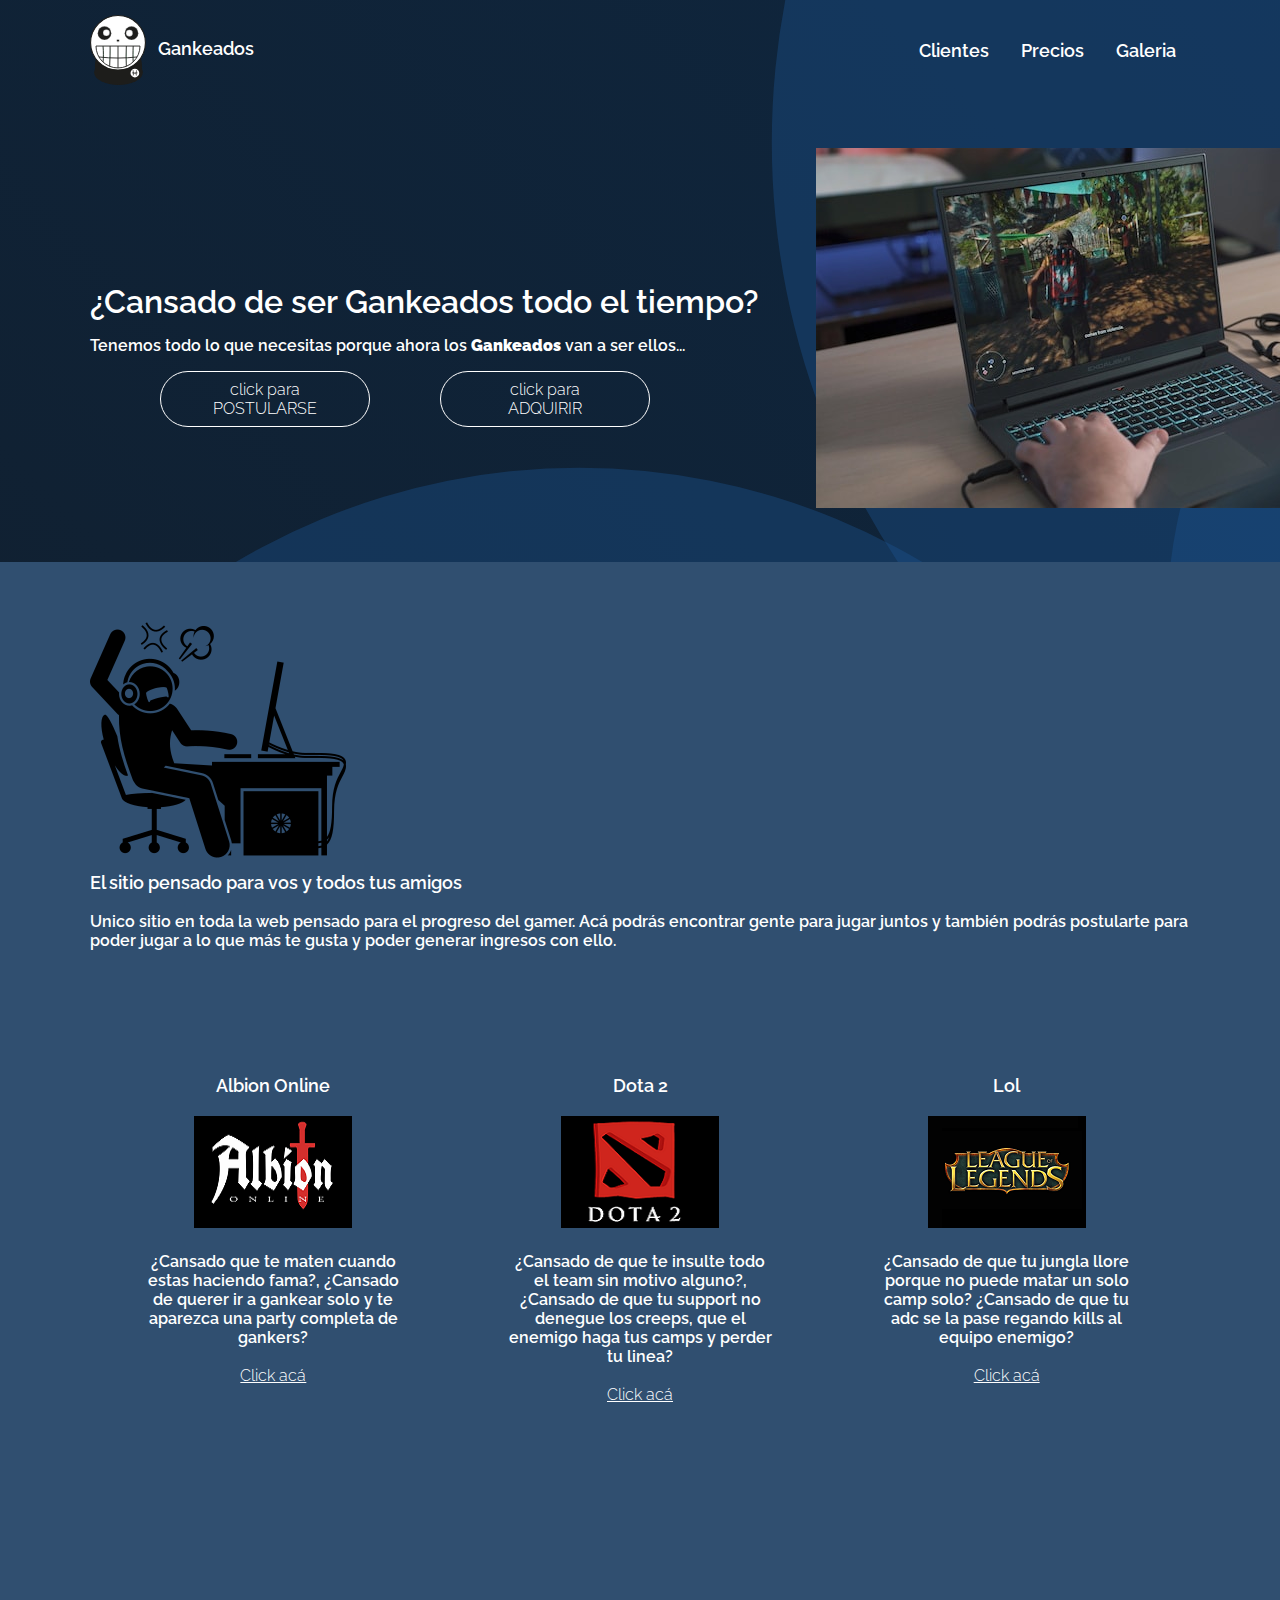
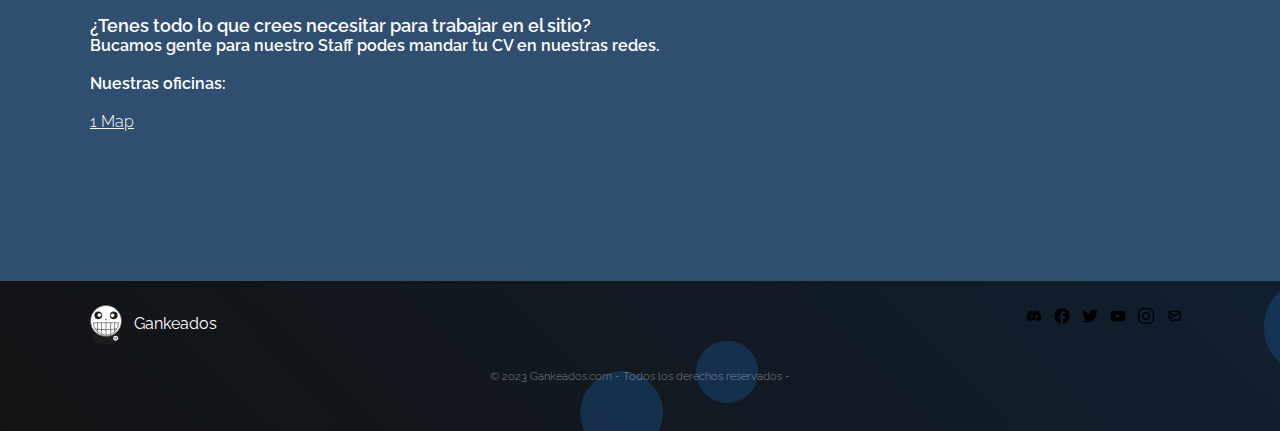
<file: index.html>
<!doctype html>
<html lang="en">
<head>
    <meta charset="UTF-8">
    <meta name="viewport" content="width=device-width, initial-scale=1.0">
    <title>Gankeados</title>       
    <link rel="stylesheet" href="https://necolas.github.io/normalize.css/8.0.1/normalize.css">
    <link rel="stylesheet" href="css/estilos.css">
    <link rel="shortcut icon" href="img/logo.svg"> 
</head>
<body>
    <header>
            <div id="logoTop">
            <a href="index.html">
            <img src="img/logo.svg" alt="logo">
            Gankeados
            </a>
            <!-- Nav -->
            <nav>
                
                <a href="clientes.html">Clientes</a>  
                <a href="precios.html">Precios</a>              
                <a href="galeria.html">Galeria</a>
                
            </nav>
        </div>
            
        <section id="fotoIndex">
            <div id="textoFoto">
                <h1>¿Cansado de ser Gankeados todo el tiempo?</h1>
                <p>
                    Tenemos todo lo que necesitas porque ahora los <strong>Gankeados</strong> van a ser ellos...
                </p>

                <div id="cta">
                    <a href="registro.html">
                        click para <br>                        
                        POSTULARSE
                    </a>
                    <a href="registro.html">
                        click para <br>                        
                        ADQUIRIR
                    </a>
                </div>

            </div>
            <img src="img/pc.jpg" alt="pc">
            
        </section>
        <!-- fin banner -->
    </header>
    
    <main>

        <section>
            <div id="bloque">
                <img src="img/1.png" alt="gamer">
                <h3> El sitio pensado para vos y todos tus amigos</h3>
                <br><p>Unico sitio en toda la web pensado para el progreso del gamer. Acá podrás encontrar gente para jugar juntos y también podrás postularte para poder jugar a lo que más te gusta y poder generar ingresos con ello.</p>
            </div>
        </section>        
        <section>
            <div class="filas">
                
                <div class="conteiner">
                    <h2>Albion Online</h2>
                    <img class="fotito" src="img/albion.png" alt="">
                    <p>¿Cansado que te maten cuando estas haciendo fama?, ¿Cansado de querer ir a gankear solo y te aparezca una party completa de gankers?</p>
                    <br><a href="registro.html">Click acá</a>
                </div>
        
                <div class="conteiner">
                    <h2>Dota 2</h2>
                    <img class="fotito" src="img/dota.png" alt="">
                    <p>¿Cansado de que te insulte todo el team sin motivo alguno?, ¿Cansado de que tu support no denegue los creeps, que el enemigo haga tus camps y perder tu linea? </p>
                    <br><a href="registro.html">Click acá</a>
                </div>
        
                <div class="conteiner">
                    <h2>Lol</h2>
                    <img class="fotito" src="img/lol.png" alt="">
                    <p>¿Cansado de que tu jungla llore porque no puede matar un solo camp solo? ¿Cansado de que tu adc se la pase regando kills al equipo enemigo?</p>
                    <br><a href="registro.html">Click acá</a>
                </div>
            </div> 
               
                
            
        </section>
            <section>
                <div id="bloque2">
                    <h3>¿Tenes todo lo que crees necesitar para trabajar en el sitio?</h3>
                    <p>Bucamos gente para nuestro Staff podes mandar tu CV en nuestras redes.</p>
                    <p><br>Nuestras oficinas:</p><br>

                </div>

                <!--mapa google-->
                <div id="wrapper-9cd199b9cc5410cd3b1ad21cab2e54d3">
                    <div id="map-9cd199b9cc5410cd3b1ad21cab2e54d3"></div><script>(function () {
                    var setting = {"query":"Av. Rivadavia 4423, Buenos Aires, Argentina","width":362,"height":277,"satellite":false,"zoom":13,"placeId":"ChIJDf3HyFzKvJURwZPtld3lMaY","cid":"0xa631e5dd95ed93c1","coords":[-34.6143564,-58.4281477],"lang":"es","queryString":"Av. Rivadavia 4423, Buenos Aires, Argentina","centerCoord":[-34.6143564,-58.4281477],"id":"map-9cd199b9cc5410cd3b1ad21cab2e54d3","embed_id":"944607"};
                    var d = document;
                    var s = d.createElement('script');
                    s.src = 'https://1map.com/js/script-for-user.js?embed_id=944607';
                    s.async = true;
                    s.onload = function (e) {
                      window.OneMap.initMap(setting)
                    };
                    var to = d.getElementsByTagName('script')[0];
                    to.parentNode.insertBefore(s, to);
                  })();</script><a href="https://1map.com/es/map-embed">1 Map</a></div>
                <!--mapa google-->

               </section>
    </main>
    <footer>
        <div id="bottom">
                <a id="logo-footer" href="index.html">
                <img src="img/logo.svg" alt="logo">
                <strong>Gankeados</strong>
            </a>
            <!-- redes sociales -->
            <div id="social">
                <a target="_blank" href="https://discord.gg/hu89XrZhAB"><img src="img/discord.svg" alt="discord"></a>
                <a target="_blank" href="https://www.facebook.com/"><img src="img/facebook.svg" alt="facebook"></a>
                <a target="_blank" href="https://twitter.com/"><img src="img/twitter.svg" alt="twitter"></a>
                <a target="_blank" href="https://www.youtube.com/"><img src="img/youtube.svg" alt="youtube"></a>
                <a target="_blank" href="https://www.instagram.com/"><img src="img/instagram.svg" alt="instagram"></a>
                <a href=”mailto:contactgar@a.com”><img src="img/bx-mail-send.svg" alt="mail"></a>
            </div>
        </div>
        <div id="copyright">&copy; 2023 Gankeados.com - Todos los derechos reservados -</div>
    </footer>

</body>
</html>
</file>
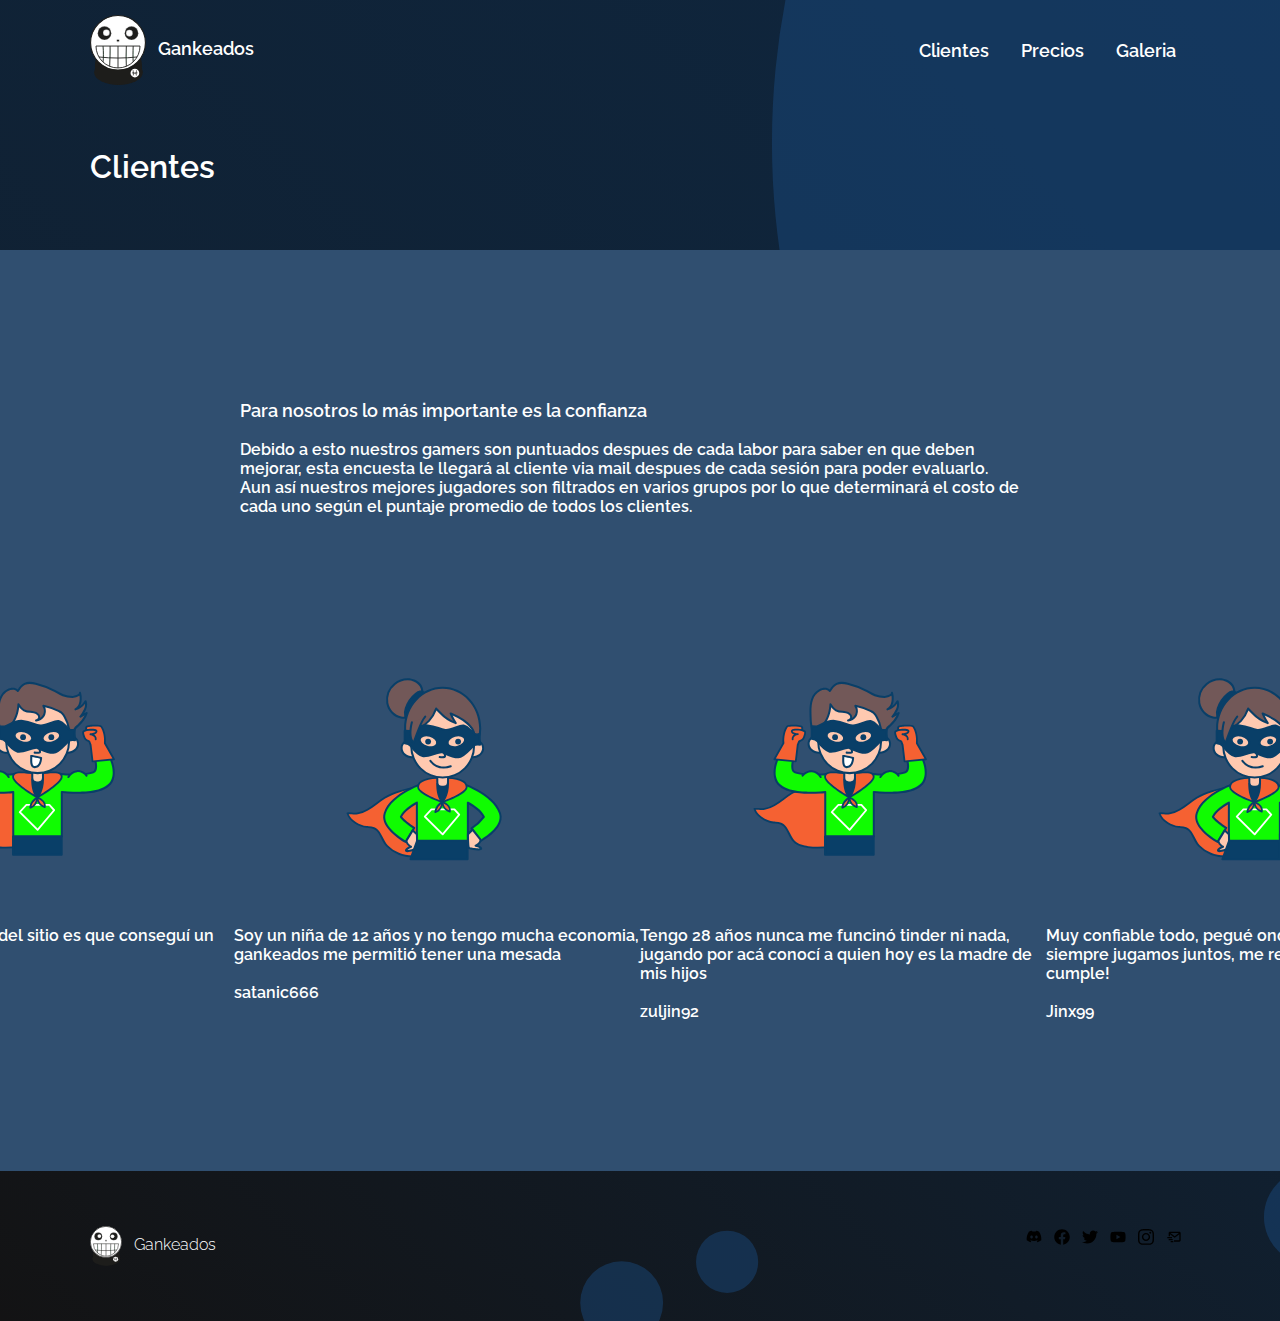
<file: clientes.html>
<!doctype html>
<html lang="en">
<head>
    <meta charset="UTF-8">
    <meta name="viewport"
          content="width=device-width, user-scalable=no, initial-scale=1.0, maximum-scale=1.0, minimum-scale=1.0">
    <meta http-equiv="X-UA-Compatible" content="ie=edge">
    <title>Gankeados</title>
    <link rel="stylesheet" href="css/estilos.css">
    <link rel="shortcut icon" href="img/logo.svg"> 
</head>
<body>
    <header>
        
            <div id="logoTop">
            <a href="index.html">
            <img src="img/logo.svg">
            Gankeados
            </a>
            <!-- Nav -->
            <nav>
                <a href="clientes.html">Clientes</a>  
                <a href="precios.html">Precios</a>              
                <a href="galeria.html">Galeria</a>
            </nav>
        </div>
        
        <h1>Clientes</h1>
        <!-- fin banner -->
    </header>
        <main>

            <div class="boxbox">
                <h3>Para nosotros lo más importante es la confianza</h3>
                <p><br>Debido a esto nuestros gamers son puntuados despues de cada labor para saber en que deben mejorar, esta encuesta le llegará al cliente via mail despues de cada sesión para poder evaluarlo.</p>
                <p>Aun así nuestros mejores jugadores son filtrados en varios grupos por lo que determinará el costo de cada uno según el puntaje promedio de todos los clientes.</p>
            </div>
            <div class="filas">
                <div class="cliente">
                    <img src="img/Super Man_Outline.svg" alt="avatar">
                    <p>Lo que más me gustó del sitio es que conseguí un nuevo amigo</p>
                    <br>
                    <p class="nombre">tuvieja69</p>
                </div>

                <div class="cliente">
                    <img src="img/Super Woman_Outline.svg" alt="avatar">
                    <p>Soy un niña de 12 años y no tengo mucha economia, gankeados me permitió tener una mesada</p>
                    <br>
                    <p class="nombre">satanic666</p>
                </div>

                <div class="cliente">
                    <img src="img/Super Man_Outline.svg" alt="avatar">
                    <p>Tengo 28 años nunca me funcinó tinder ni nada, jugando por acá conocí a quien hoy es la madre de mis hijos</p>
                    <br>
                    <p class="nombre">zuljin92</p>
                </div>

                <div class="cliente">
                    <img src="img/Super Woman_Outline.svg" alt="avatar">
                    <p>Muy confiable todo, pegué onda con un chico que siempre jugamos juntos, me regalo una skin para mi cumple!</p>
                    <br>
                    <p class="nombre">Jinx99</p>
                </div>
            </div>
           

    </main>
        <footer>
        
            <div id="bottom">
                <!-- logo + texto -->
                <a href="index.html">
                    <img src="img/logo.svg">
                    Gankeados
                </a>
                <!-- redes sociales -->
                <div id="social">
                    <a target="_blank" href="https://discord.gg/hu89XrZhAB"><img src="img/discord.svg" alt="discord"></a>
                    <a target="_blank" href="https://www.facebook.com/"><img src="img/facebook.svg" alt="facebook"></a>
                    <a target="_blank" href="https://twitter.com/"><img src="img/twitter.svg" alt="twitter"></a>
                    <a target="_blank" href="https://www.youtube.com/"><img src="img/youtube.svg" alt="youtube"></a>
                    <a target="_blank" href="https://www.instagram.com/"><img src="img/instagram.svg" alt="instagram"></a>
                    <a href=”mailto:contactgar@a.com”><img src="img/bx-mail-send.svg" alt="mail"></a>
                </div>
            </div>
    </footer>

</body>
</html>
</file>
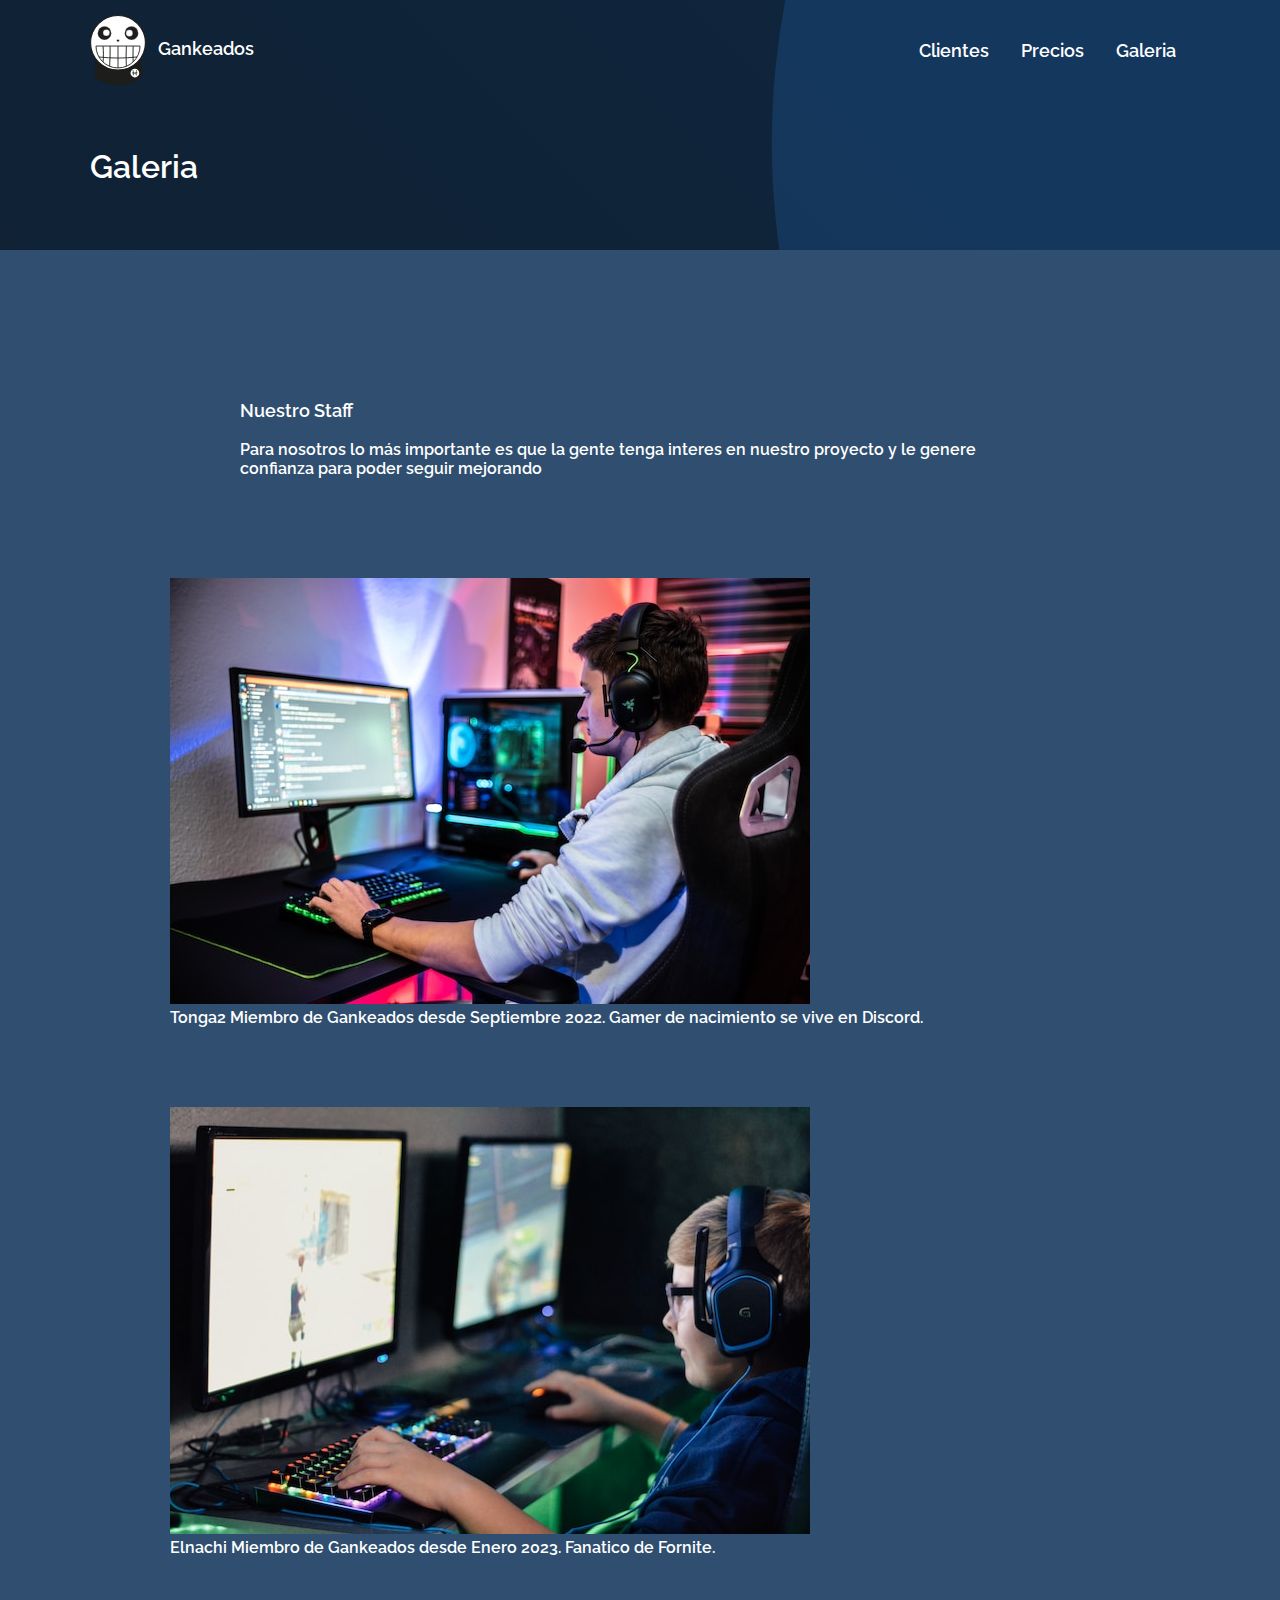
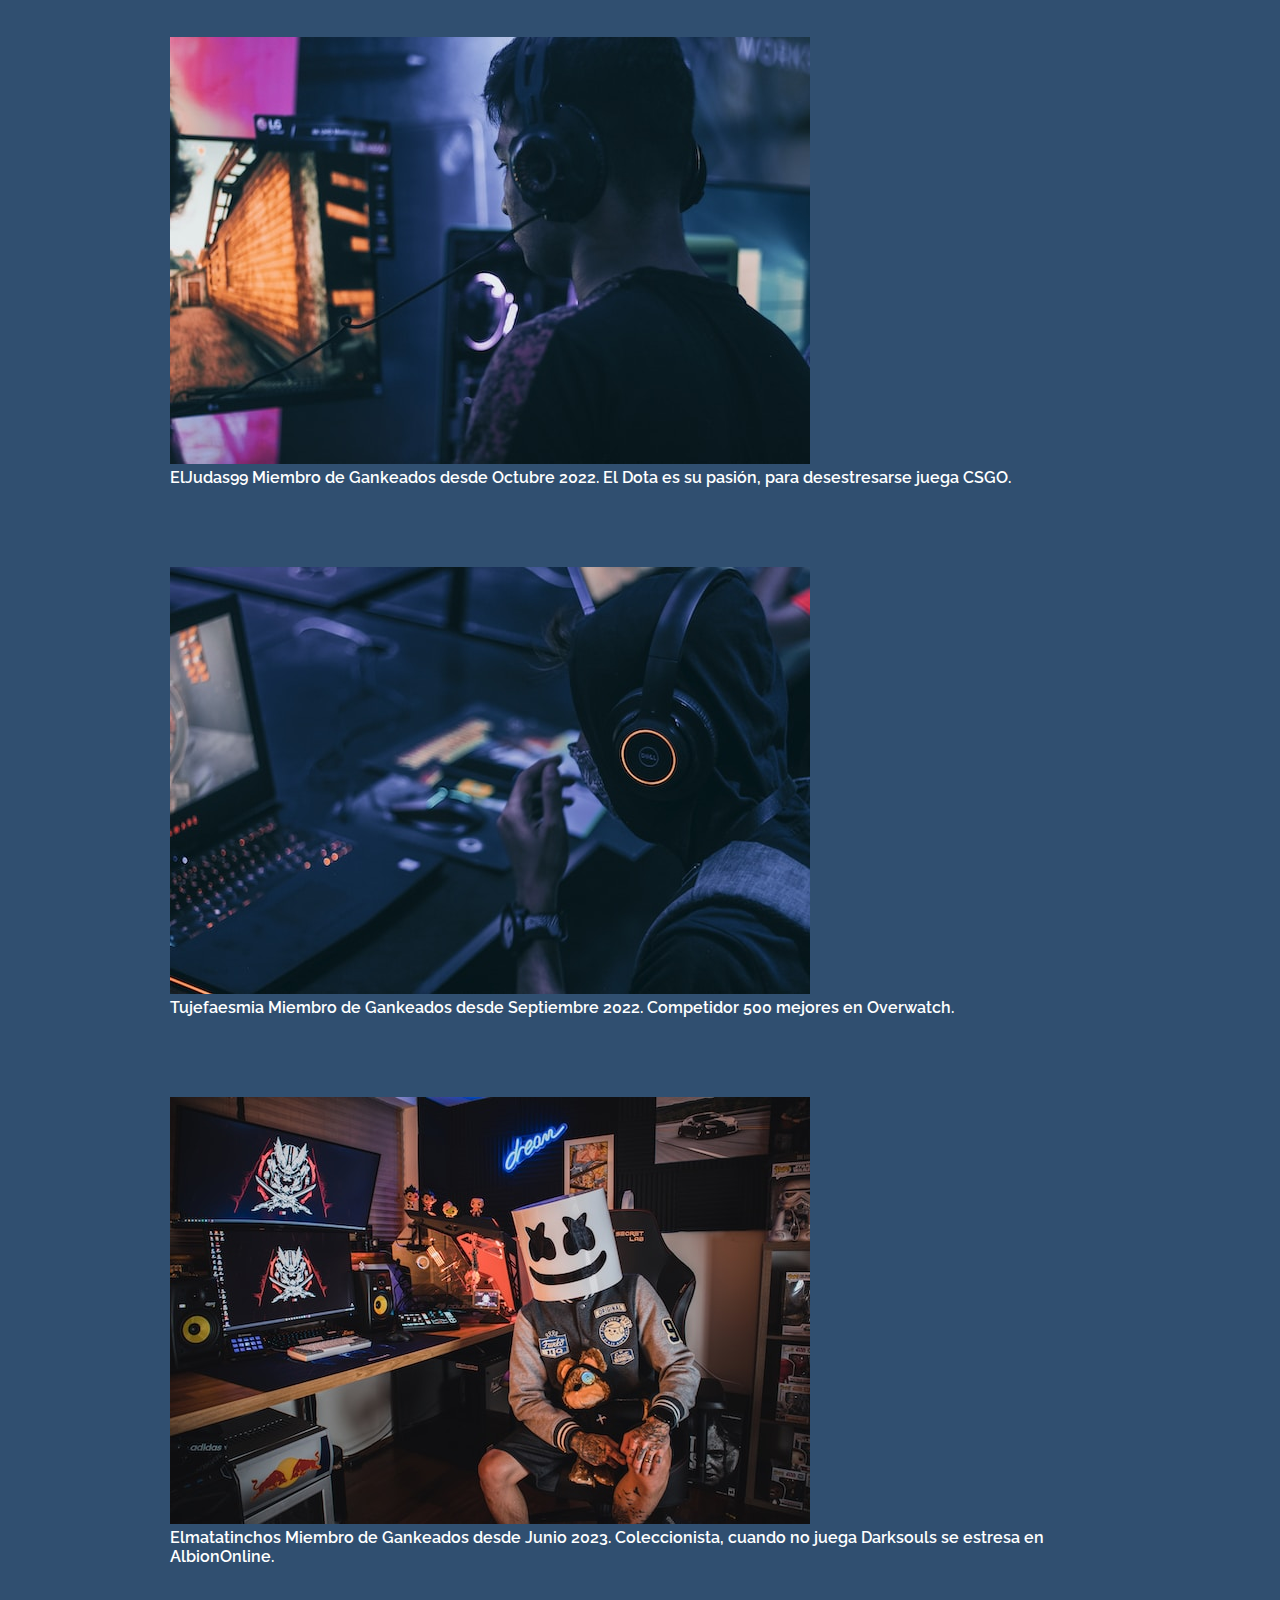
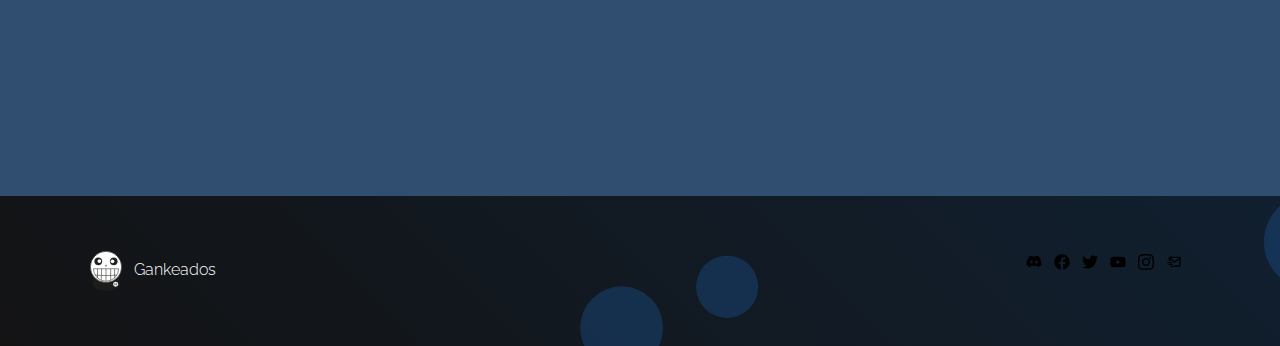
<file: galeria.html>
<!doctype html>
<html lang="en">
<head>
    <meta charset="UTF-8">
    <meta name="viewport"
          content="width=device-width, user-scalable=no, initial-scale=1.0, maximum-scale=1.0, minimum-scale=1.0">
    <meta http-equiv="X-UA-Compatible" content="ie=edge">
    <title>Gankeados</title>
    <link rel="stylesheet" href="css/estilos.css">
    <link rel="shortcut icon" href="img/logo.svg"> 
</head>
<body>
    <header>
        
            <div id="logoTop">
            <a href="index.html">
            <img src="img/logo.svg">
            Gankeados
            </a>
            <!-- Nav -->
            <nav>
                <a href="clientes.html">Clientes</a>  
                <a href="precios.html">Precios</a>              
                <a href="galeria.html">Galeria</a>
            </nav>
        </div>
        
        <h1>Galeria</h1>
        <!-- fin banner -->
    </header>
        <main>

            <div class="boxbox">
                <h3>Nuestro Staff</h3><br>
                <p>Para nosotros lo más importante es que la gente tenga interes en nuestro proyecto y le genere confianza para poder seguir mejorando</p>
            </div>

            <div class="fotos">
                <img src="img/foto2.jpg" alt="">
                <p>Tonga2 Miembro de Gankeados desde Septiembre 2022. Gamer de nacimiento se vive en Discord.</p>
            </div>


            <div class="fotos">
                <img src="img/foto1.jpg" alt="">
                <p>Elnachi Miembro de Gankeados desde Enero 2023. Fanatico de Fornite.</p>
            </div>
            
            <div class="fotos">
                <img src="img/foto4.jpg" alt="">
                <p>ElJudas99 Miembro de Gankeados desde Octubre 2022. El Dota es su pasión, para desestresarse juega CSGO.</p>
            </div>

            <div class="fotos">
                <img src="img/foto3.jpg" alt="">
                <p>Tujefaesmia Miembro de Gankeados desde Septiembre 2022. Competidor 500 mejores en Overwatch.</p>
            </div>

            <div class="fotos">
                <img src="img/foto5.jpg" alt="">
                <p>Elmatatinchos Miembro de Gankeados desde Junio 2023. Coleccionista, cuando no juega Darksouls se estresa en AlbionOnline.</p>
            </div>

          
                   
           

    </main>
        <footer>
        
            <div id="bottom">
                <!-- logo + texto -->
                <a href="index.html">
                    <img src="img/logo.svg">
                    Gankeados
                </a>
                <!-- redes sociales -->
                <div id="social">
                    <a target="_blank" href="https://discord.gg/hu89XrZhAB"><img src="img/discord.svg" alt="discord"></a>
                    <a target="_blank" href="https://www.facebook.com/"><img src="img/facebook.svg" alt="facebook"></a>
                    <a target="_blank" href="https://twitter.com/"><img src="img/twitter.svg" alt="twitter"></a>
                    <a target="_blank" href="https://www.youtube.com/"><img src="img/youtube.svg" alt="youtube"></a>
                    <a target="_blank" href="https://www.instagram.com/"><img src="img/instagram.svg" alt="instagram"></a>
                    <a href=”mailto:contactgar@a.com”><img src="img/bx-mail-send.svg" alt="mail"></a>
                </div>
            </div>
    </footer>

</body>
</html>
</file>
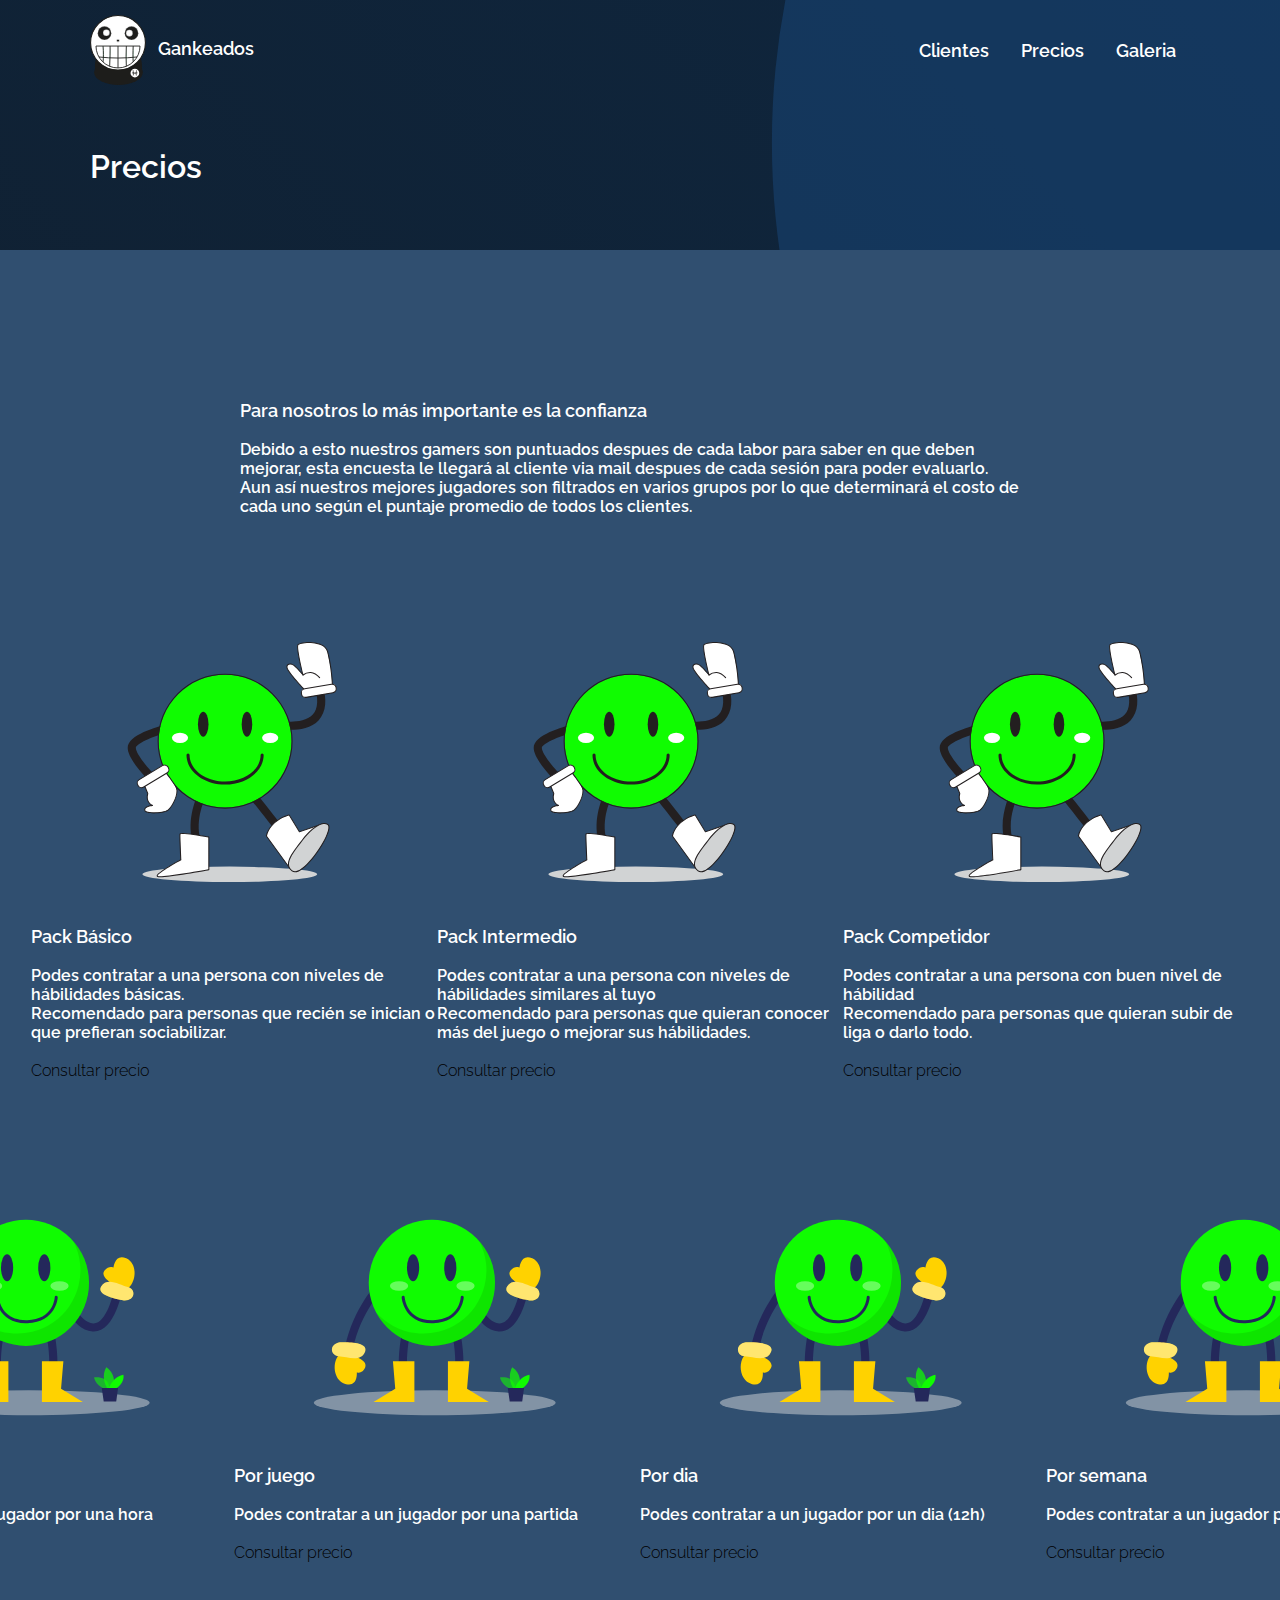
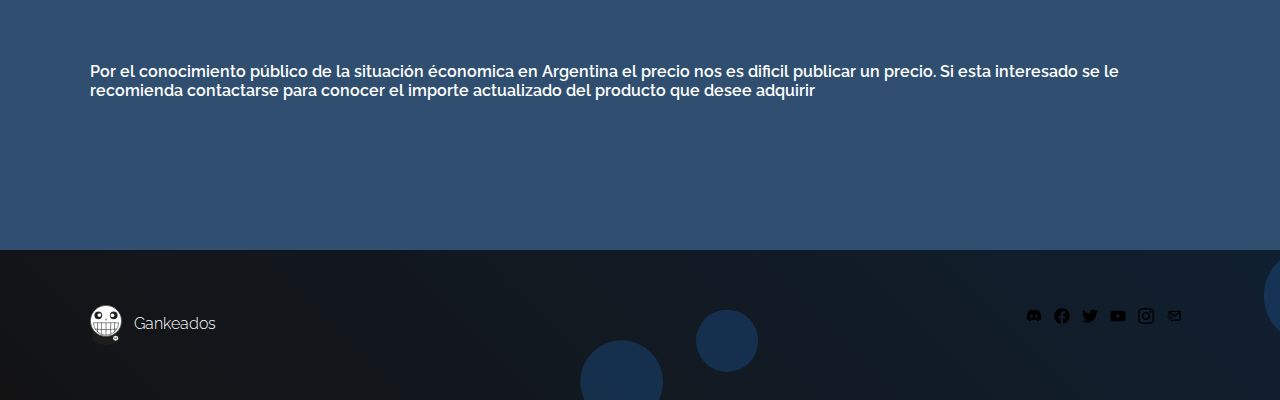
<file: precios.html>
<!doctype html>
<html lang="en">
<head>
    <meta charset="UTF-8">
    <meta name="viewport"
          content="width=device-width, user-scalable=no, initial-scale=1.0, maximum-scale=1.0, minimum-scale=1.0">
    <meta http-equiv="X-UA-Compatible" content="ie=edge">
    <title>Gankeados</title>
    <link rel="stylesheet" href="css/estilos.css">
    <link rel="shortcut icon" href="img/logo.svg"> 
</head>
<body>
    <header>
        
            <div id="logoTop">
            <a href="index.html">
            <img src="img/logo.svg">
            Gankeados
            </a>
            <!-- Nav -->
            <nav>
                <a href="clientes.html">Clientes</a>  
                <a href="precios.html">Precios</a>              
                <a href="galeria.html">Galeria</a>
            </nav>
        </div>
        
        <h1>Precios</h1>
        <!-- fin banner -->
    </header>
        <main>

            <div class="boxbox">
                <h3>Para nosotros lo más importante es la confianza</h3>
                <p><br>Debido a esto nuestros gamers son puntuados despues de cada labor para saber en que deben mejorar, esta encuesta le llegará al cliente via mail despues de cada sesión para poder evaluarlo.</p>
                <p>Aun así nuestros mejores jugadores son filtrados en varios grupos por lo que determinará el costo de cada uno según el puntaje promedio de todos los clientes.</p>
            </div>
            <div class="filas">
                <div>
                    <img src="img/Smiley 1.svg" alt="avatar">
                    <h3>Pack Básico</h3>
                    <p><br>Podes contratar a una persona con niveles de hábilidades básicas.</p>
                    <p>Recomendado para personas que recién se inician o que prefieran sociabilizar.</p>
                    <span><br>Consultar precio</span>
                </div>

                <div>
                    <img src="img/Smiley 1.svg" alt="avatar">
                    <h3>Pack Intermedio</h3>
                    <p><br>Podes contratar a una persona con niveles de hábilidades similares al tuyo</p>
                    <p>Recomendado para personas que quieran conocer más del juego o mejorar sus hábilidades.</p>
                    <span><br>Consultar precio</span>
                </div>


                <div>
                    <img src="img/Smiley 1.svg" alt="avatar">
                    <h3>Pack Competidor</h3>
                    <p><br>Podes contratar a una persona con buen nivel de hábilidad</p>
                    <p>Recomendado para personas que quieran subir de liga o darlo todo.</p>
                    <span><br>Consultar precio</span>
                </div>

            </div>
           
            <div class="filas">
                <div>
                    <img src="img/Smiley2.svg" alt="avatar">
                    <h3>Por hora</h3>
                    <p><br>Podes contratar a un jugador por una hora</p>
                    <span><br>Consultar precio</span>
                </div>

                <div>
                    <img src="img/Smiley2.svg" alt="avatar">
                    <h3>Por juego</h3>
                    <p><br>Podes contratar a un jugador por una partida</p>
                    <span><br>Consultar precio</span>
                </div>

                <div>
                    <img src="img/Smiley2.svg" alt="avatar">
                    <h3>Por dia</h3>
                    <p><br>Podes contratar a un jugador por un dia (12h)</p>
                    <span><br>Consultar precio</span>
                </div>

                <div>
                    <img src="img/Smiley2.svg" alt="avatar">
                    <h3>Por semana</h3>
                    <p><br>Podes contratar a un jugador por una semana (86h)</p>
                    <span><br>Consultar precio</span>
                </div>

                
            </div>

            <div id="mensaje">
                <p>Por el conocimiento público de la situación économica en Argentina el precio nos es dificil publicar un precio. Si esta interesado se le recomienda contactarse para conocer el importe actualizado del producto que desee adquirir</p>
                
            </div>
    </main>
        <footer>
        
            <div id="bottom">
                <!-- logo + texto -->
                <a href="index.html">
                    <img src="img/logo.svg">
                    Gankeados
                </a>
                <!-- redes sociales -->
                <div id="social">
                    <a target="_blank" href="https://discord.gg/hu89XrZhAB"><img src="img/discord.svg" alt="discord"></a>
                    <a target="_blank" href="https://www.facebook.com/"><img src="img/facebook.svg" alt="facebook"></a>
                    <a target="_blank" href="https://twitter.com/"><img src="img/twitter.svg" alt="twitter"></a>
                    <a target="_blank" href="https://www.youtube.com/"><img src="img/youtube.svg" alt="youtube"></a>
                    <a target="_blank" href="https://www.instagram.com/"><img src="img/instagram.svg" alt="instagram"></a>
                    <a href=”mailto:contactgar@a.com”><img src="img/bx-mail-send.svg" alt="mail"></a>
                </div>
            </div>
    </footer>

</body>
</html>
</file>
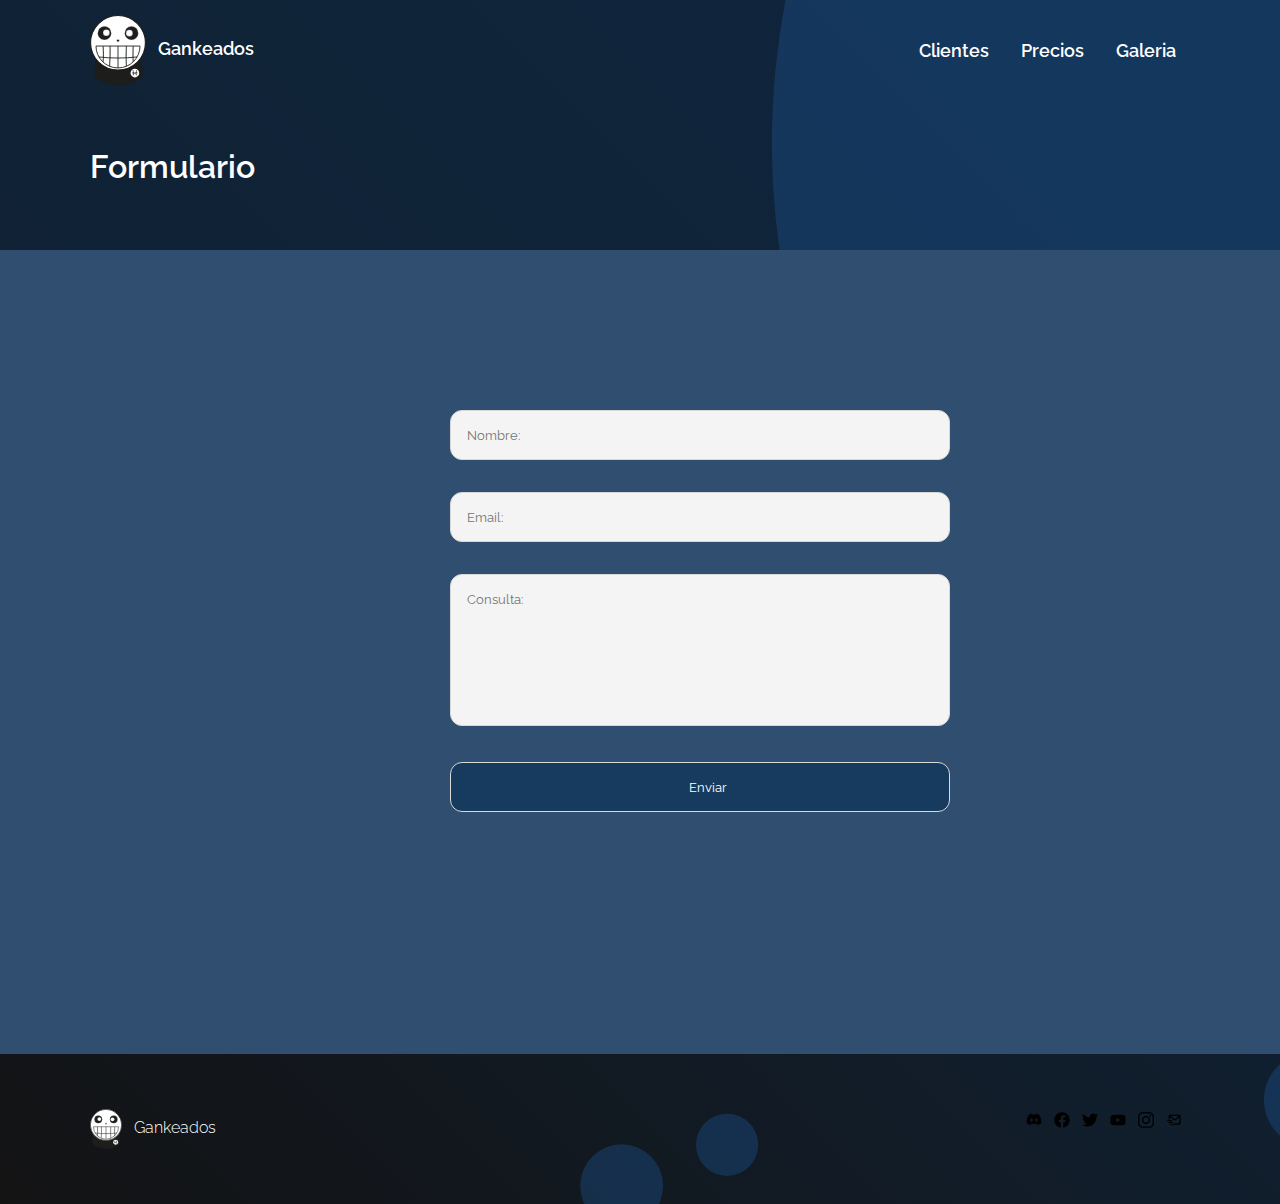
<file: registro.html>
<!doctype html>
<html lang="en">
<head>
    <meta charset="UTF-8">
    <meta name="viewport"
          content="width=device-width, user-scalable=no, initial-scale=1.0, maximum-scale=1.0, minimum-scale=1.0">
    <meta http-equiv="X-UA-Compatible" content="ie=edge">
    <title>Gankeados</title>
    <link rel="stylesheet" href="css/estilos.css">
    <link rel="shortcut icon" href="img/logo.svg"> 
</head>
<body>
    <header>
        
            <div id="logoTop">
            <a href="index.html">
            <img src="img/logo.svg">
            Gankeados
            </a>
            <!-- Nav -->
            <nav>
                <a href="clientes.html">Clientes</a>  
                <a href="precios.html">Precios</a>              
                <a href="galeria.html">Galeria</a>
            </nav>
        </div>
        
        <h1>Formulario</h1>
        <!-- fin banner -->
    </header>
    
    <main id="contacto">

        <div id="formContacto">
            <form action="">
                <input placeholder="Nombre:" type="text" name="nombre">
                <input placeholder="Email:" type="email" name="email">
                <textarea placeholder="Consulta:" name="consulta"></textarea>
                <button>Enviar</button>
            </form>
        
        </div>

    </main>
    <footer>
        
            <div id="bottom">
                <!-- logo + texto -->
                <a href="index.html">
                    <img src="img/logo.svg">
                    Gankeados
                </a>
                <!-- redes sociales -->
                <div id="social">
                    <a target="_blank" href="https://discord.gg/hu89XrZhAB"><img src="img/discord.svg" alt="discord"></a>
                    <a target="_blank" href="https://www.facebook.com/"><img src="img/facebook.svg" alt="facebook"></a>
                    <a target="_blank" href="https://twitter.com/"><img src="img/twitter.svg" alt="twitter"></a>
                    <a target="_blank" href="https://www.youtube.com/"><img src="img/youtube.svg" alt="youtube"></a>
                    <a target="_blank" href="https://www.instagram.com/"><img src="img/instagram.svg" alt="instagram"></a>
                    <a href=”mailto:contactgar@a.com”><img src="img/bx-mail-send.svg" alt="mail"></a>
                </div>
            </div>
    </footer>

</body>
</html>
</file>
<file: css/estilos.css>
@import url('https://fonts.googleapis.com/css2?family=Raleway:wght@300;400;600&display=swap');
*{
    margin: 0;
    padding: 0;
    box-sizing: border-box;
    
   }


/* HEADER */
    header{
              
        background-image: url("data:image/svg+xml,%3csvg xmlns='http://www.w3.org/2000/svg' version='1.1' xmlns:xlink='http://www.w3.org/1999/xlink' xmlns:svgjs='http://svgjs.dev/svgjs' width='2500' height='5000' preserveAspectRatio='none' viewBox='0 0 2500 5000'%3e%3cg mask='url(%26quot%3b%23SvgjsMask1125%26quot%3b)' fill='none'%3e%3crect width='2500' height='5000' x='0' y='0' fill='url(%26quot%3b%23SvgjsLinearGradient1126%26quot%3b)'%3e%3c/rect%3e%3cpath d='M-88.49 1140.32 a672.51 672.51 0 1 0 1345.02 0 a672.51 672.51 0 1 0 -1345.02 0z' fill='rgba(28%2c 83%2c 142%2c 0.4)' class='triangle-float1'%3e%3c/path%3e%3cpath d='M887.89 3448.25 a417.95 417.95 0 1 0 835.9 0 a417.95 417.95 0 1 0 -835.9 0z' fill='rgba(28%2c 83%2c 142%2c 0.4)' class='triangle-float3'%3e%3c/path%3e%3cpath d='M1167.48 621.27 a467.25 467.25 0 1 0 934.5 0 a467.25 467.25 0 1 0 -934.5 0z' fill='rgba(28%2c 83%2c 142%2c 0.4)' class='triangle-float3'%3e%3c/path%3e%3cpath d='M390.43 3038.84 a799.05 799.05 0 1 0 1598.1 0 a799.05 799.05 0 1 0 -1598.1 0z' fill='rgba(28%2c 83%2c 142%2c 0.4)' class='triangle-float1'%3e%3c/path%3e%3cpath d='M406.73 3935.66 a687.03 687.03 0 1 0 1374.06 0 a687.03 687.03 0 1 0 -1374.06 0z' fill='rgba(28%2c 83%2c 142%2c 0.4)' class='triangle-float3'%3e%3c/path%3e%3cpath d='M1256.9 4171.37 a829.33 829.33 0 1 0 1658.66 0 a829.33 829.33 0 1 0 -1658.66 0z' fill='rgba(28%2c 83%2c 142%2c 0.4)' class='triangle-float3'%3e%3c/path%3e%3cpath d='M323.28 1665.29 a468.94 468.94 0 1 0 937.88 0 a468.94 468.94 0 1 0 -937.88 0z' fill='rgba(28%2c 83%2c 142%2c 0.4)' class='triangle-float3'%3e%3c/path%3e%3cpath d='M774.91 145.7 a760.85 760.85 0 1 0 1521.7 0 a760.85 760.85 0 1 0 -1521.7 0z' fill='rgba(28%2c 83%2c 142%2c 0.4)' class='triangle-float2'%3e%3c/path%3e%3c/g%3e%3cdefs%3e%3cmask id='SvgjsMask1125'%3e%3crect width='2500' height='5000' fill='white'%3e%3c/rect%3e%3c/mask%3e%3clinearGradient x1='125%25' y1='12.5%25' x2='-25%25' y2='87.5%25' gradientUnits='userSpaceOnUse' id='SvgjsLinearGradient1126'%3e%3cstop stop-color='%230e2a47' offset='0'%3e%3c/stop%3e%3cstop stop-color='rgba(19%2c 19%2c 20%2c 1)' offset='1'%3e%3c/stop%3e%3c/linearGradient%3e%3cstyle%3e %40keyframes float1 %7b 0%25%7btransform: translate(0%2c 0)%7d 50%25%7btransform: translate(-10px%2c 0)%7d 100%25%7btransform: translate(0%2c 0)%7d %7d .triangle-float1 %7b animation: float1 5s infinite%3b %7d %40keyframes float2 %7b 0%25%7btransform: translate(0%2c 0)%7d 50%25%7btransform: translate(-5px%2c -5px)%7d 100%25%7btransform: translate(0%2c 0)%7d %7d .triangle-float2 %7b animation: float2 4s infinite%3b %7d %40keyframes float3 %7b 0%25%7btransform: translate(0%2c 0)%7d 50%25%7btransform: translate(0%2c -10px)%7d 100%25%7btransform: translate(0%2c 0)%7d %7d .triangle-float3 %7b animation: float3 6s infinite%3b %7d %3c/style%3e%3c/defs%3e%3c/svg%3e");
        min-height: 250px;

       
    
    }
        #logoTop{
            width: 1100px;
            height: 100px;
            margin: auto;

            display: flex;
            justify-content: space-between;
            align-items: center; 
        }
        #logoTop a img{
            width: 56px;
            vertical-align: middle;
            margin-right: 8px;
        }
        #logoTop a{
            font-size: 18px;
            font-weight: 600;
            text-decoration: none; 
            color: #fff;
        }

        #logoTop nav a{
            padding: 14px;
        }
        #logoTop nav a:hover{
           color: #07f107d0;
        }
        #actual{
            border-bottom: 2px solid rgb(251, 214, 234);
        }

/* HEADER */




/* BODY */
    body{
        height: 100%;
        width: 100%;
        font-family: Raleway, sans-serif;
        font-weight: 300;
        font-size: 16px;
        background-color: #14375de1;
        
    }

    main{
        min-height: 500px;
        width: 1100px;
        margin: 0 auto;
        padding-bottom: 150px;
    }
        h1{
            font-size: 32px;
            font-weight: 600;
            color: #fff;
            width: 1100px;
            margin: 48px auto 0px auto;
        }
        h2, h3{
            color: white;
            font-size: 18px;
            font-weight: 600;
        }

        p{
            color: white;
            font-size: 16px;
            font-weight: 600;
        }

    
        a{
            color: white;
        }

        a:hover{
            color: #07f107;
        }

/* CAJAS */

        #bloque{
            margin-top: 50px;
        }
        #caja{
            margin-top: 100px;
        }
        .filas{
            margin-top: 75px;
            display: flex;
            flex-direction: row;
            justify-content: center;
        }
        .boxbox{
            margin:150px;
            margin-bottom: 100px;
        }

       

       

        .conteiner{
                  
            color: #fff;
            width: 400px;
            height: 550px;
            margin: 20px;
            text-align: center;
            padding: 30px;
            border-radius: 12px;
            
            }

            .fotito{
                margin: 20px;
            }

.copyright{
    opacity: 0,3;
    text-align: center;
    font-size: 15px;
}
nav a{
    font-weight: 600;
    padding-right: 10px;
}

nav a:hover{
    color:rgba(248, 248, 248, 0.877);
}

#mensaje{
    margin-top: 100px;
    
}

.fotos{
    margin: 80px;
}
/* CAJAS */


/* BANNER */
    #fotoIndex{
        width: 1100px;
        margin: auto;
        display: flex;
        align-items: center;
    }
        #textoFoto{
            width: 630px;
            color: #ffffff;
        }
        #textoFoto p{
            margin: 16px 0px;
        }
        #fotoIndex img{
            margin: 48px 0px 54px 96px;
        }
        #cta{
            display: flex;
            justify-content: space-evenly;
        }
        #cta a{
            padding: 8px 40px;
            border: 1px solid #ffffff;
            border-radius: 32px;
            width: 210px;
            display: inline-block;
            text-decoration: none;
            text-align: center;
            color: #ffffff;
            transition: 300ms;
        }

     

        #cta a:hover{
            background-color: #07f107;
            color: white;
        }
       

    #index{
        display: flex;
        justify-content: space-between;
        margin-top: 64px;
    }

        #index article{
            text-align: center;
            width: 280px;
        }

        #index img{
            width: 72px;
        }
        #index h2{
            margin: 24px 0px;
        }




   
/* contenido sección contacto */
    #contacto{
        width: 100%;
        
        
    }
        #formContacto{
            width: 500px;
            margin: auto;
            padding: 60px;
            margin-top: 100px;
            background-color: transparent;
            border-radius: 16px;
            display: flex;
            justify-content: space-between;
        }
      
        #formContacto input,
        #formContacto textarea,
        #formContacto button{
            width: 500px;
            font-family: Raleway, sans-serif;
            background-color: #F4F4F4;
            height: 50px;
            margin-bottom: 32px;
            padding-left: 16px;
            border: 1px solid #d8d8d8;
            border-radius: 12px;
        }
        #formContacto textarea{
            height: 152px;
            padding: 16px;
            resize: none;
        }
        #formContacto button{
            background-color: #14375de1;
            color: #fff;
            cursor: pointer;
            transition: 300ms;
        }
        #formContacto button:hover{
            color: #07f107;;
        }


/* FOOTER */
    footer{
        position: relative;
        bottom: 0;
        width: 100%;
        
        height: 150px;
        background-color: #262626;
        display: grid;
        background-image: url("data:image/svg+xml,%3csvg xmlns='http://www.w3.org/2000/svg' version='1.1' xmlns:xlink='http://www.w3.org/1999/xlink' xmlns:svgjs='http://svgjs.dev/svgjs' width='2500' height='150' preserveAspectRatio='none' viewBox='0 0 2500 150'%3e%3cg mask='url(%26quot%3b%23SvgjsMask1117%26quot%3b)' fill='none'%3e%3crect width='2500' height='150' x='0' y='0' fill='url(%26quot%3b%23SvgjsLinearGradient1118%26quot%3b)'%3e%3c/rect%3e%3cpath d='M2055.13 142.96 a32.42 32.42 0 1 0 64.84 0 a32.42 32.42 0 1 0 -64.84 0z' fill='rgba(28%2c 83%2c 142%2c 0.4)' class='triangle-float1'%3e%3c/path%3e%3cpath d='M1915.29 77.15 a44.64 44.64 0 1 0 89.28 0 a44.64 44.64 0 1 0 -89.28 0z' fill='rgba(28%2c 83%2c 142%2c 0.4)' class='triangle-float1'%3e%3c/path%3e%3cpath d='M1263.95 45.91 a47.88 47.88 0 1 0 95.76 0 a47.88 47.88 0 1 0 -95.76 0z' fill='rgba(28%2c 83%2c 142%2c 0.4)' class='triangle-float3'%3e%3c/path%3e%3cpath d='M2137.19 79.96 a26.62 26.62 0 1 0 53.24 0 a26.62 26.62 0 1 0 -53.24 0z' fill='rgba(28%2c 83%2c 142%2c 0.4)' class='triangle-float3'%3e%3c/path%3e%3cpath d='M580.24 131.85 a41.44 41.44 0 1 0 82.88 0 a41.44 41.44 0 1 0 -82.88 0z' fill='rgba(28%2c 83%2c 142%2c 0.4)' class='triangle-float3'%3e%3c/path%3e%3cpath d='M1986.87 114.07 a44.4 44.4 0 1 0 88.8 0 a44.4 44.4 0 1 0 -88.8 0z' fill='rgba(28%2c 83%2c 142%2c 0.4)' class='triangle-float2'%3e%3c/path%3e%3cpath d='M2329.93 17.89 a28.04 28.04 0 1 0 56.08 0 a28.04 28.04 0 1 0 -56.08 0z' fill='rgba(28%2c 83%2c 142%2c 0.4)' class='triangle-float3'%3e%3c/path%3e%3cpath d='M696.08 90.84 a31.08 31.08 0 1 0 62.16 0 a31.08 31.08 0 1 0 -62.16 0z' fill='rgba(28%2c 83%2c 142%2c 0.4)' class='triangle-float1'%3e%3c/path%3e%3c/g%3e%3cdefs%3e%3cmask id='SvgjsMask1117'%3e%3crect width='2500' height='150' fill='white'%3e%3c/rect%3e%3c/mask%3e%3clinearGradient x1='76.5%25' y1='-391.67%25' x2='23.5%25' y2='491.67%25' gradientUnits='userSpaceOnUse' id='SvgjsLinearGradient1118'%3e%3cstop stop-color='%230e2a47' offset='0'%3e%3c/stop%3e%3cstop stop-color='rgba(19%2c 19%2c 20%2c 1)' offset='1'%3e%3c/stop%3e%3c/linearGradient%3e%3cstyle%3e %40keyframes float1 %7b 0%25%7btransform: translate(0%2c 0)%7d 50%25%7btransform: translate(-10px%2c 0)%7d 100%25%7btransform: translate(0%2c 0)%7d %7d .triangle-float1 %7b animation: float1 5s infinite%3b %7d %40keyframes float2 %7b 0%25%7btransform: translate(0%2c 0)%7d 50%25%7btransform: translate(-5px%2c -5px)%7d 100%25%7btransform: translate(0%2c 0)%7d %7d .triangle-float2 %7b animation: float2 4s infinite%3b %7d %40keyframes float3 %7b 0%25%7btransform: translate(0%2c 0)%7d 50%25%7btransform: translate(0%2c -10px)%7d 100%25%7btransform: translate(0%2c 0)%7d %7d .triangle-float3 %7b animation: float3 6s infinite%3b %7d %3c/style%3e%3c/defs%3e%3c/svg%3e");        background-repeat: space;
        
    }

    

    #copyright{
        text-align: center;
        color: rgba(255, 255, 255, 0.452);
        font-size: 11px;
        
        
    }

        #bottom{
            width: 1100px;
            margin: auto;
            display: flex;
            justify-content: space-between;
        }
            #bottom a{
                color: #ffffff;
                text-decoration: none;
            }
            #bottom img{
                width: 32px;
                margin-right: 8px;
                vertical-align: middle;
            }
            #social img{
                width: 16px;
            }
</file>
